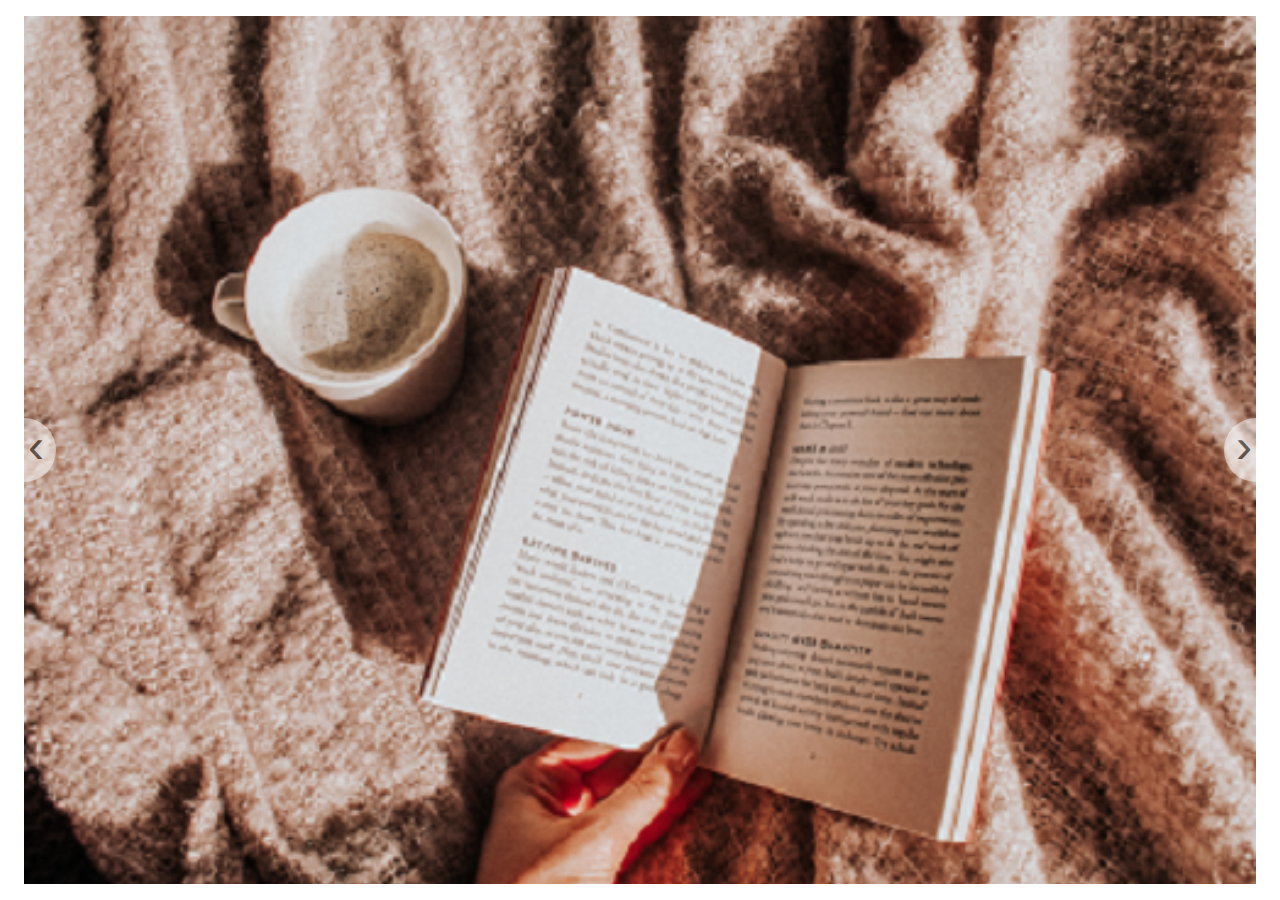
<file: carousel.html>
<!DOCTYPE html>
<html>
<head>
    <meta charset="UTF-8">
    <meta name="viewport" content="width=device-width, initial-scale=1.0">
    <title>Carousel</title>
	<script src="JavaScript/ControlAcceso.js"></script>
<style>

* {
  box-sizing: border-box;
}

.slider-wrapper {
  margin:  1rem;
  position: relative;
  overflow: hidden;
}

.slides-container {
  height: calc(100vh - 2rem);
  width: 100%;
  display: flex;
  overflow-x: hidden;
  overflow-y: hidden;
  scroll-behavior: smooth;
  list-style: none;
  margin: 0;
  padding: 0;
}


.slide-arrow {
  position: absolute;
  display: flex;
  top: 0;
  bottom: 0;
  margin: auto;
  height: 4rem;
  background-color: white;
  border: none;
  width: 2rem;
  font-size: 3rem;
  padding: 0;
  cursor: pointer;
  opacity: 0.5;
  transition: opacity 100ms;
}

.slide-arrow:hover,
.slide-arrow:focus {
  opacity: 1;
}

#slide-arrow-prev {
  left: 0;
  padding-left: 0.25rem;
  border-radius: 0 2rem 2rem 0;
}

#slide-arrow-next {
  right: 0;
  padding-left: 0.75rem;
  border-radius: 2rem 0 0 2rem;
}

.slide {
  width: 100%;
  height: auto;
  flex: 1 0 100%
}

img {
  width: 100%;
  height: auto;
}

</style>
</head>
<body>
<!--
<h1>This is a Carousel</h1>
<h2>https://webdesign.tutsplus.com/how-to-build-a-simple-carousel-with-vanilla-javascript--cms-41734t</h2>
tomado de esta página con algunas modificaciones de scroll y movimiento automático
-->


<section class="slider-wrapper">
  <button class="slide-arrow" id="slide-arrow-prev">
    &#8249;
  </button>
  <button class="slide-arrow" id="slide-arrow-next">
    &#8250;
  </button>
  <ul class="slides-container" id="slides-container">
    <li class="slide">
    <img src="Src/Images/1.png">
    </li>
    <li class="slide">
    <img src="Src/Images/2.png">
    </li>
    <li class="slide">
    <img src="Src/Images/3.png">
    </li>
    <li class="slide">
    <img src="Src/Images/1.png">
    </li>
  </ul>
</section>

<script>
var globalSlideWidth, qtySlides = 3, delta = 3;
const slidesContainer = document.getElementById("slides-container");
const slide = document.querySelector(".slide");
const prevButton = document.getElementById("slide-arrow-prev");
const nextButton = document.getElementById("slide-arrow-next");

const nextButtonFunction = () => {
  globalSlideWidth = slide.clientWidth;
  if (slidesContainer.scrollLeft >= globalSlideWidth * qtySlides - delta) {
    slidesContainer.style.scrollBehavior = "initial"; 
  	slidesContainer.scrollLeft = 0;
    slidesContainer.style.scrollBehavior = "smooth"; 
  }
  slidesContainer.scrollLeft += globalSlideWidth;
}

const prevButtonFunction = () => {
  globalSlideWidth = slide.clientWidth;
  if (slidesContainer.scrollLeft == 0) {
    slidesContainer.style.scrollBehavior = "initial"; 
  	slidesContainer.scrollLeft = globalSlideWidth * qtySlides;
    slidesContainer.style.scrollBehavior = "smooth"; 
  }
  slidesContainer.scrollLeft -= globalSlideWidth;
}

nextButton.addEventListener("click", nextButtonFunction);

prevButton.addEventListener("click", prevButtonFunction);

setInterval(nextButtonFunction, 2000);

</script>
</body>
</html>
</file>
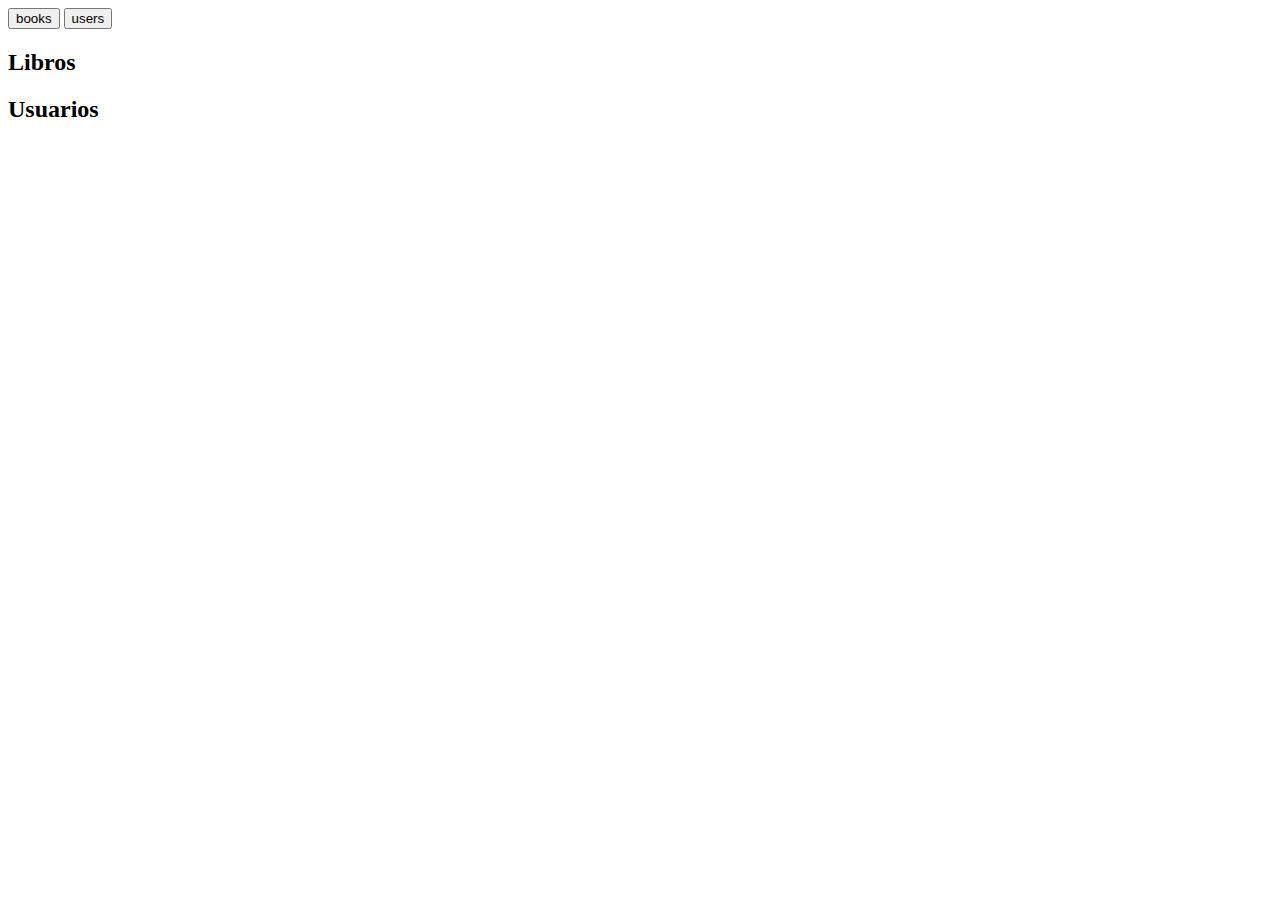
<file: pruebas/prueba.html>
<!DOCTYPE html>
<html>
<body>
<button onclick="alert(JSON.stringify(books, null, 2));">books</button>
<button onclick="alert(JSON.stringify(users, null, 2));">users</button>
<h2>Libros</h2>
<p id="libros"></p>
<h2>Usuarios</h2>
<p id="usuarios"></p>
<script>
var books = [], users = [];

getDatos("books.db", "libros");
getDatos("users.db", "usuarios");


async function getDatos(file, destino) {
    var txt;
    fetch("https://simuladordatos.netlify.app/db/" + file)
    .then(response => response.json())
    .then(data => {
	      txt = JSON.stringify(data, null, 2);
          document.getElementById(destino).innerHTML = "<pre>" + txt + "</pre>";
            if (destino == "libros") {
              books = data;
            } else {
              users = data;
            }
          }
	)
    .catch(error => console.log("Ocurrió un error! " + error));
}
</script>

</body>
</html>
</file>
